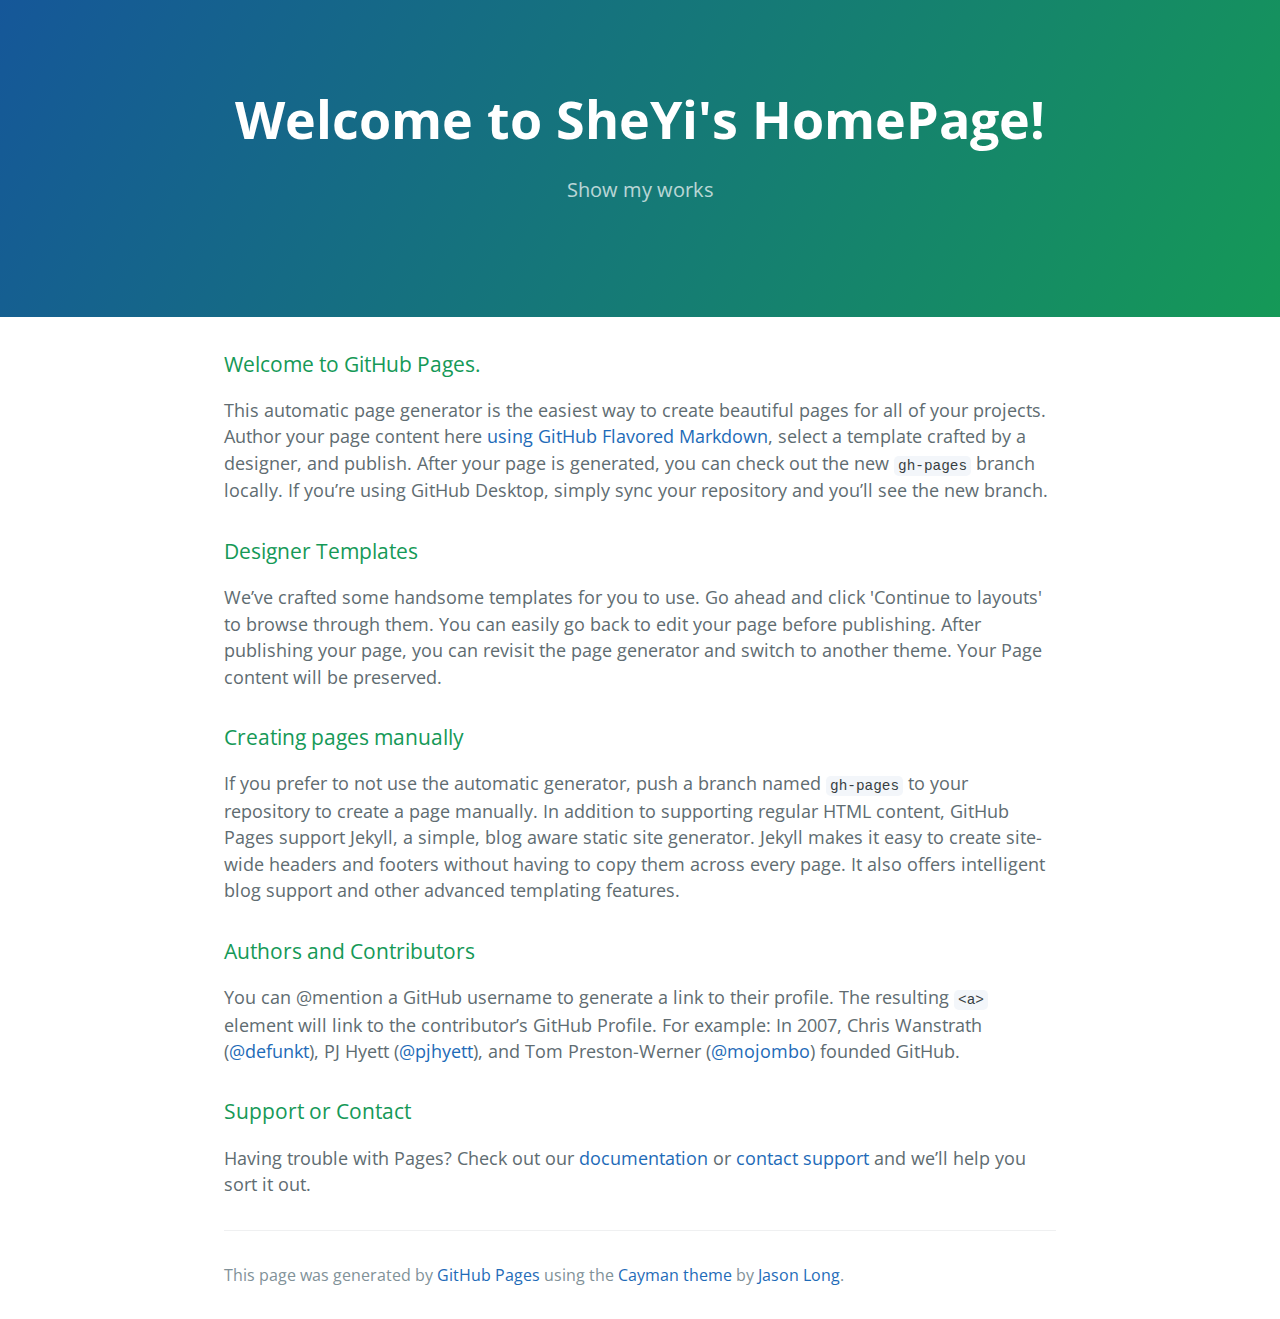
<file: index.html>
<!DOCTYPE html>
<html lang="en-us">
  <head>
    <meta charset="UTF-8">
    <title>Sy1121.GitHub.io by sy1121</title>
    <meta name="viewport" content="width=device-width, initial-scale=1">
    <link rel="stylesheet" type="text/css" href="stylesheets/normalize.css" media="screen">
    <link href='https://fonts.googleapis.com/css?family=Open+Sans:400,700' rel='stylesheet' type='text/css'>
    <link rel="stylesheet" type="text/css" href="stylesheets/stylesheet.css" media="screen">
    <link rel="stylesheet" type="text/css" href="stylesheets/github-light.css" media="screen">
  </head>
  <body>
    <section class="page-header">
      <h1 class="project-name">Welcome to SheYi's HomePage!</h1>
      <h2 class="project-tagline">Show my works</h2>
    </section>

    <section class="main-content">
      <h3>
<a id="welcome-to-github-pages" class="anchor" href="#welcome-to-github-pages" aria-hidden="true"><span aria-hidden="true" class="octicon octicon-link"></span></a>Welcome to GitHub Pages.</h3>

<p>This automatic page generator is the easiest way to create beautiful pages for all of your projects. Author your page content here <a href="https://guides.github.com/features/mastering-markdown/">using GitHub Flavored Markdown</a>, select a template crafted by a designer, and publish. After your page is generated, you can check out the new <code>gh-pages</code> branch locally. If you’re using GitHub Desktop, simply sync your repository and you’ll see the new branch.</p>

<h3>
<a id="designer-templates" class="anchor" href="#designer-templates" aria-hidden="true"><span aria-hidden="true" class="octicon octicon-link"></span></a>Designer Templates</h3>

<p>We’ve crafted some handsome templates for you to use. Go ahead and click 'Continue to layouts' to browse through them. You can easily go back to edit your page before publishing. After publishing your page, you can revisit the page generator and switch to another theme. Your Page content will be preserved.</p>

<h3>
<a id="creating-pages-manually" class="anchor" href="#creating-pages-manually" aria-hidden="true"><span aria-hidden="true" class="octicon octicon-link"></span></a>Creating pages manually</h3>

<p>If you prefer to not use the automatic generator, push a branch named <code>gh-pages</code> to your repository to create a page manually. In addition to supporting regular HTML content, GitHub Pages support Jekyll, a simple, blog aware static site generator. Jekyll makes it easy to create site-wide headers and footers without having to copy them across every page. It also offers intelligent blog support and other advanced templating features.</p>

<h3>
<a id="authors-and-contributors" class="anchor" href="#authors-and-contributors" aria-hidden="true"><span aria-hidden="true" class="octicon octicon-link"></span></a>Authors and Contributors</h3>

<p>You can @mention a GitHub username to generate a link to their profile. The resulting <code>&lt;a&gt;</code> element will link to the contributor’s GitHub Profile. For example: In 2007, Chris Wanstrath (<a href="https://github.com/defunkt" class="user-mention">@defunkt</a>), PJ Hyett (<a href="https://github.com/pjhyett" class="user-mention">@pjhyett</a>), and Tom Preston-Werner (<a href="https://github.com/mojombo" class="user-mention">@mojombo</a>) founded GitHub.</p>

<h3>
<a id="support-or-contact" class="anchor" href="#support-or-contact" aria-hidden="true"><span aria-hidden="true" class="octicon octicon-link"></span></a>Support or Contact</h3>

<p>Having trouble with Pages? Check out our <a href="https://help.github.com/pages">documentation</a> or <a href="https://github.com/contact">contact support</a> and we’ll help you sort it out.</p>

      <footer class="site-footer">

        <span class="site-footer-credits">This page was generated by <a href="https://pages.github.com">GitHub Pages</a> using the <a href="https://github.com/jasonlong/cayman-theme">Cayman theme</a> by <a href="https://twitter.com/jasonlong">Jason Long</a>.</span>
      </footer>

    </section>

  
  </body>
</html>
</file>
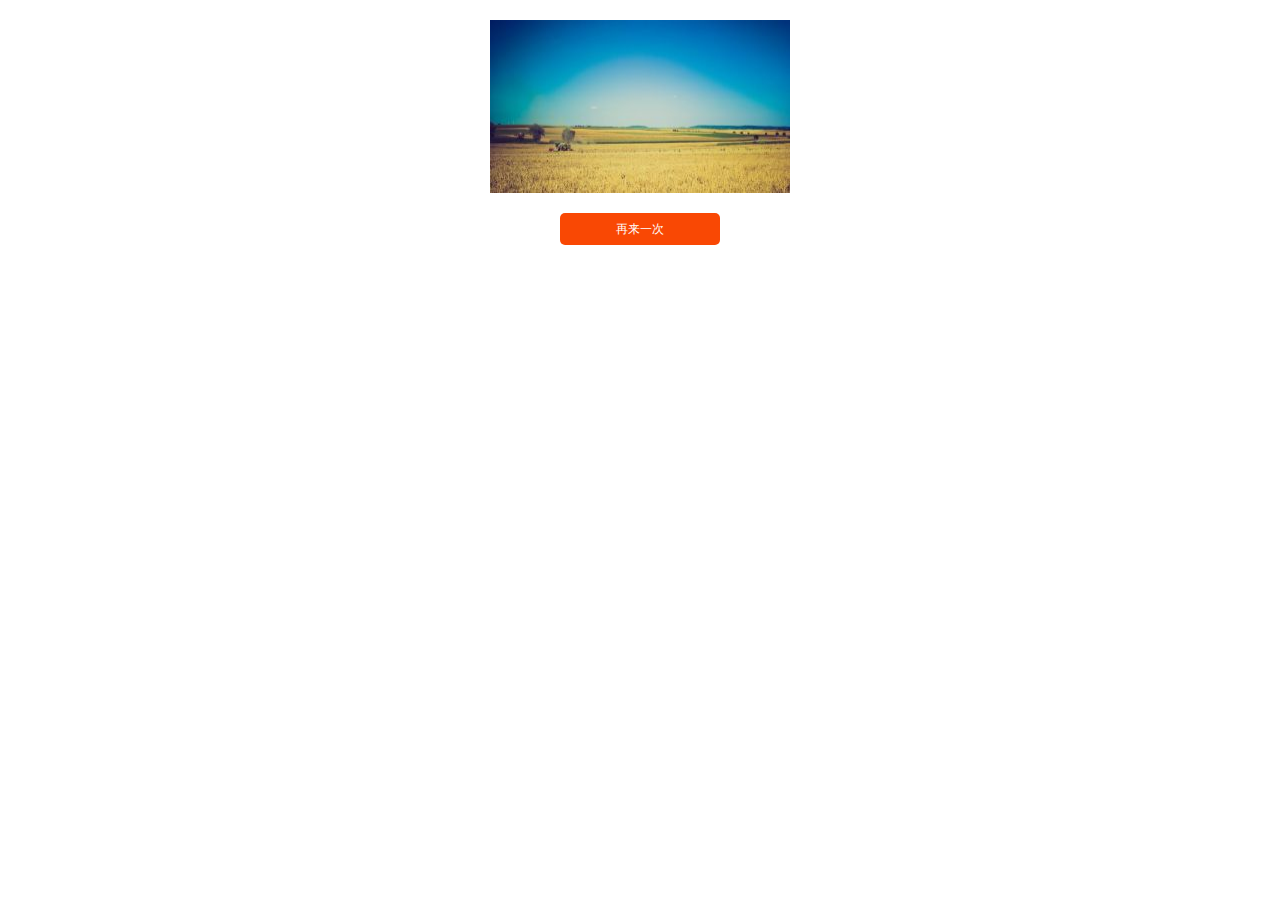
<file: lottery-master/examples/card.html>
<!DOCTYPE html>
<html lang="zh">
<head>
  <meta http-equiv="content-type" content="text/html;charset=utf-8">
  <meta content="width=device-width,initial-scale=1,maximum-scale=1,minimum-scale=1,user-scalable=no" name="viewport">
  <meta content="webkit" name="renderer">
  <meta http-equiv="X-UA-Compatible" content="IE=edge,chrome=1">
  <meta name="format-detection" content="telephone=no">
  <meta content="email=no" name="format-detection">
  <meta name="keywords" content="">
  <title>刮刮卡</title>
  <link rel="stylesheet" href="./css/style.css">
</head>
<body>
<canvas class="m-ui-scratch" id="js_lottery"></canvas>
<button class="m-ui-button" onclick="lottery.reset()">再来一次</button>
</body>
<script src="../dist/card.js"></script>
<script>
  var img = new Image()
  img.src = 'images/placeholder.jpg'
  img.onload = function () {
    var lottery = new LotteryCard(document.getElementById('js_lottery'), { // eslint-disable-line
      cover: img
    })
    lottery.on('start', function () {
      lottery.setResult('images/scratch_no.png')
    })
    lottery.on('end', function () {

    })
    window.lottery = lottery
  }
</script>
</file>
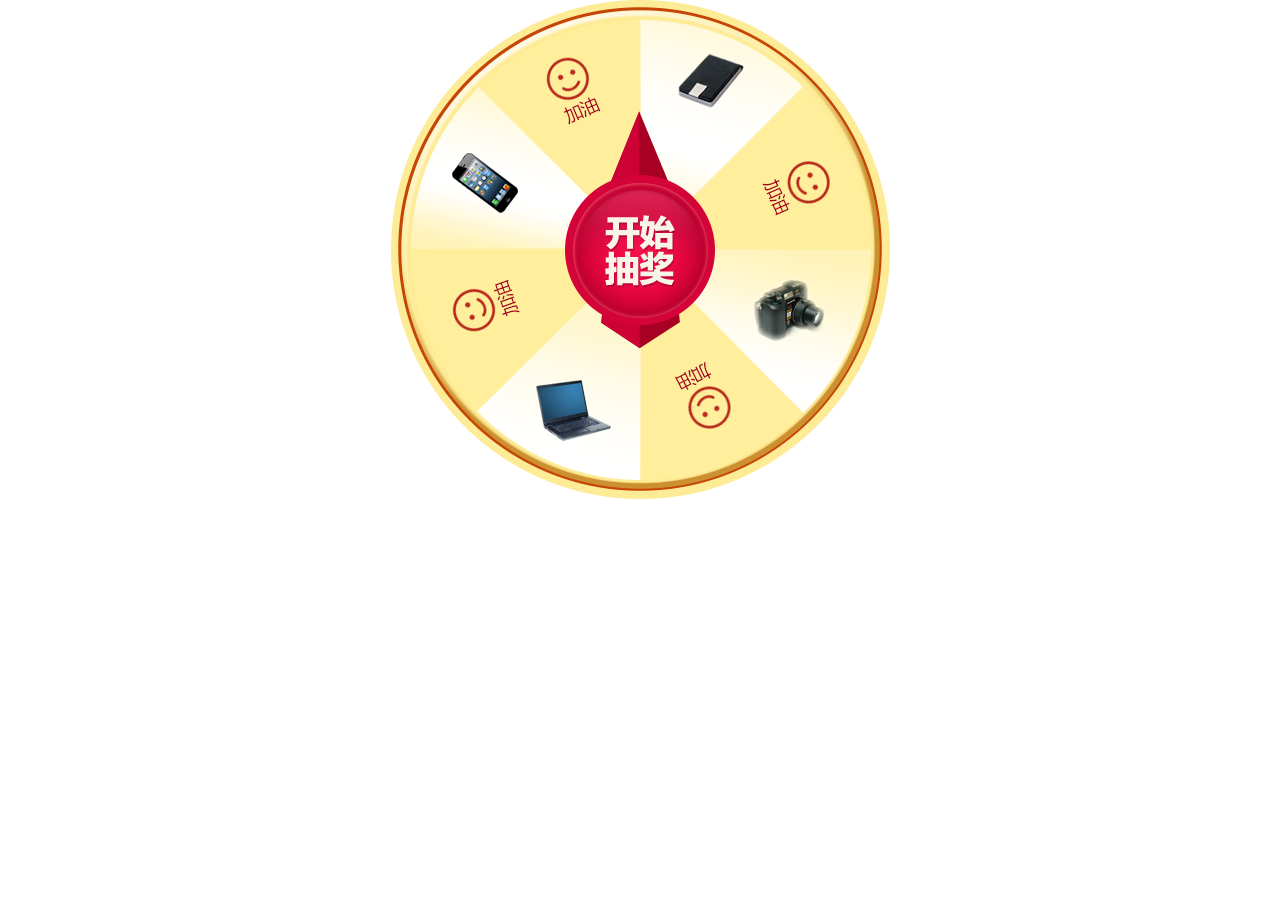
<file: lottery-master/examples/dial.html>
<!DOCTYPE html>
<html lang="en">
<head>
  <meta charset="UTF-8">
  <meta name="viewport" content="width=device-width,initial-scale=1.0,maximum-scale=1.0,user-scalable=no">
  <meta name="apple-mobile-web-app-capable" content="yes"/>
  <meta name="apple-mobile-web-app-status-bar-style" content="black"/>
  <meta name="format-detection" content="telephone=no,email=no"/>
  <meta name="screen-orientation" content="portrait">
  <title>大转盘</title>
  <link rel="stylesheet" href="./css/style.css">
</head>
<body>
<div class="m-ui-dial">
  <div id="js_pointer" class="pointer">
    <a class="btn" href="javascript:;" onclick="lottery.draw()"></a>
  </div>
</div>
</body>
<script src="../dist/dial.js"></script>
<script>
  var lottery = new LotteryDial(document.getElementById('js_pointer'), { // eslint-disable-line
    speed: 30, // 每帧速度
    areaNumber: 8 // 奖区数量
  })
  var index = -1
  lottery.on('start', function () {
    // 请求获取中奖结果
    index = Math.round(Math.random() * 7)
    lottery.setResult(index)
//    // 假如请求出错
//    setTimeout(function () {
//      lottery.reset()
//    }, 1000)
  })
  lottery.on('end', function () {
    console.log('中奖奖区：' + index)
  })
</script>
</html>
</file>
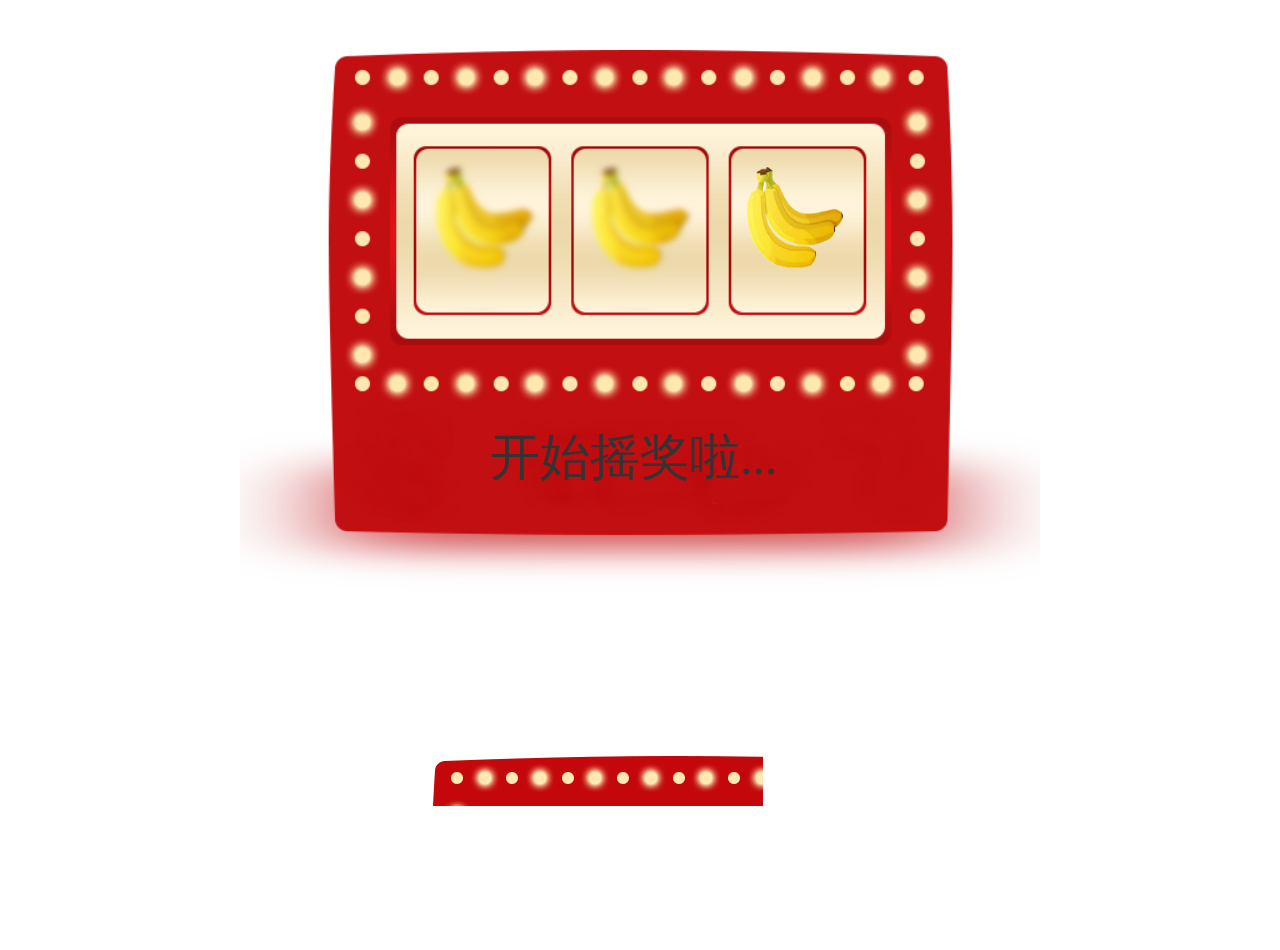
<file: lottery-master/examples/fail.html>
<!DOCTYPE html>
<html lang="en">
<head>
  <meta charset="UTF-8">
  <meta name="viewport" content="width=device-width,initial-scale=1.0,maximum-scale=1.0,user-scalable=no">
  <meta name="apple-mobile-web-app-capable" content="yes"/>
  <meta name="apple-mobile-web-app-status-bar-style" content="black"/>
  <meta name="format-detection" content="telephone=no,email=no"/>
  <meta name="screen-orientation" content="portrait">
  <title>老虎机</title>
  <link rel="stylesheet" href="./css/style.css">
</head>
<body>

<div class="m-ui-tiger">
  <div class="item">
    <ul class="roller">
        <li>
            <img src="./images/1.png" alt=""/>
        </li>
        <li>
            <img src="./images/2.png" alt=""/>
        </li>
        <li>
            <img src="./images/3.png" alt=""/>
        </li>
        <li>
            <img src="./images/4.png" alt=""/>
        </li>
        <li>
            <img src="./images/5.png" alt=""/>
        </li>
        <li>
            <img src="./images/6.png" alt=""/>
        </li>
        <li>
            <img src="./images/7.png" alt=""/>
        </li>
        <li>
            <img src="./images/8.png" alt=""/>
        </li>
        <li>
            <img src="./images/9.png" alt=""/>
        </li>
    </ul>
  </div>
  <div class="item">
    <ul class="roller">
        <li>
            <img src="./images/1.png" alt=""/>
        </li>
        <li>
            <img src="./images/2.png" alt=""/>
        </li>
        <li>
            <img src="./images/3.png" alt=""/>
        </li>
        <li>
            <img src="./images/4.png" alt=""/>
        </li>
        <li>
            <img src="./images/5.png" alt=""/>
        </li>
        <li>
            <img src="./images/6.png" alt=""/>
        </li>
        <li>
            <img src="./images/7.png" alt=""/>
        </li>
        <li>
            <img src="./images/8.png" alt=""/>
        </li>
        <li>
            <img src="./images/9.png" alt=""/>
        </li>
    </ul>
  </div>
  <div class="item">
    <ul class="roller">
        <li>
            <img src="./images/1.png" alt=""/>
        </li>
        <li>
            <img src="./images/2.png" alt=""/>
        </li>
        <li>
            <img src="./images/3.png" alt=""/>
        </li>
        <li>
            <img src="./images/4.png" alt=""/>
        </li>
        <li>
            <img src="./images/5.png" alt=""/>
        </li>
        <li>
            <img src="./images/6.png" alt=""/>
        </li>
        <li>
            <img src="./images/7.png" alt=""/>
        </li>
        <li>
            <img src="./images/8.png" alt=""/>
        </li>
        <li>
            <img src="./images/9.png" alt=""/>
        </li>
    </ul>
  </div>
 <a id="js_toggle" class="toggle" href="javascript:;" onclick="lottery.draw()"></a>
  <p class ="tips" id="tips">开始摇奖啦...</p>
</div>
</body>
<script src="../dist/tiger.js"></script>
<script>
  var lottery = new LotteryTiger(document.getElementById('js_toggle'), document.querySelectorAll('.roller')) // eslint-disable-line
  lottery.on('start', function () {
    setTimeout(function () {
        var result1 = 1;
        var result2 = 1;
        var result3 = 1;
        while(result1==result2&&result2==result3){
            result1 =  Math.round(Math.random() * 8)
            result2 =  Math.round(Math.random() * 8)
            result3 =  Math.round(Math.random() * 8)
        }

      var ret = [result1, result2,result3]
      lottery.setResult(ret)
        var obj = document.getElementById("tips");
        obj.innerHTML= "---转转转---";
//            lottery.reset();
    }, 1000)
  })
  lottery.on('end', function () {
      var obj = document.getElementById("tips");
      obj.innerHTML= "很遗憾没有中奖！";
  })
  setTimeout(function(){
    lottery.draw();
  },300);
</script>
</html>
</file>
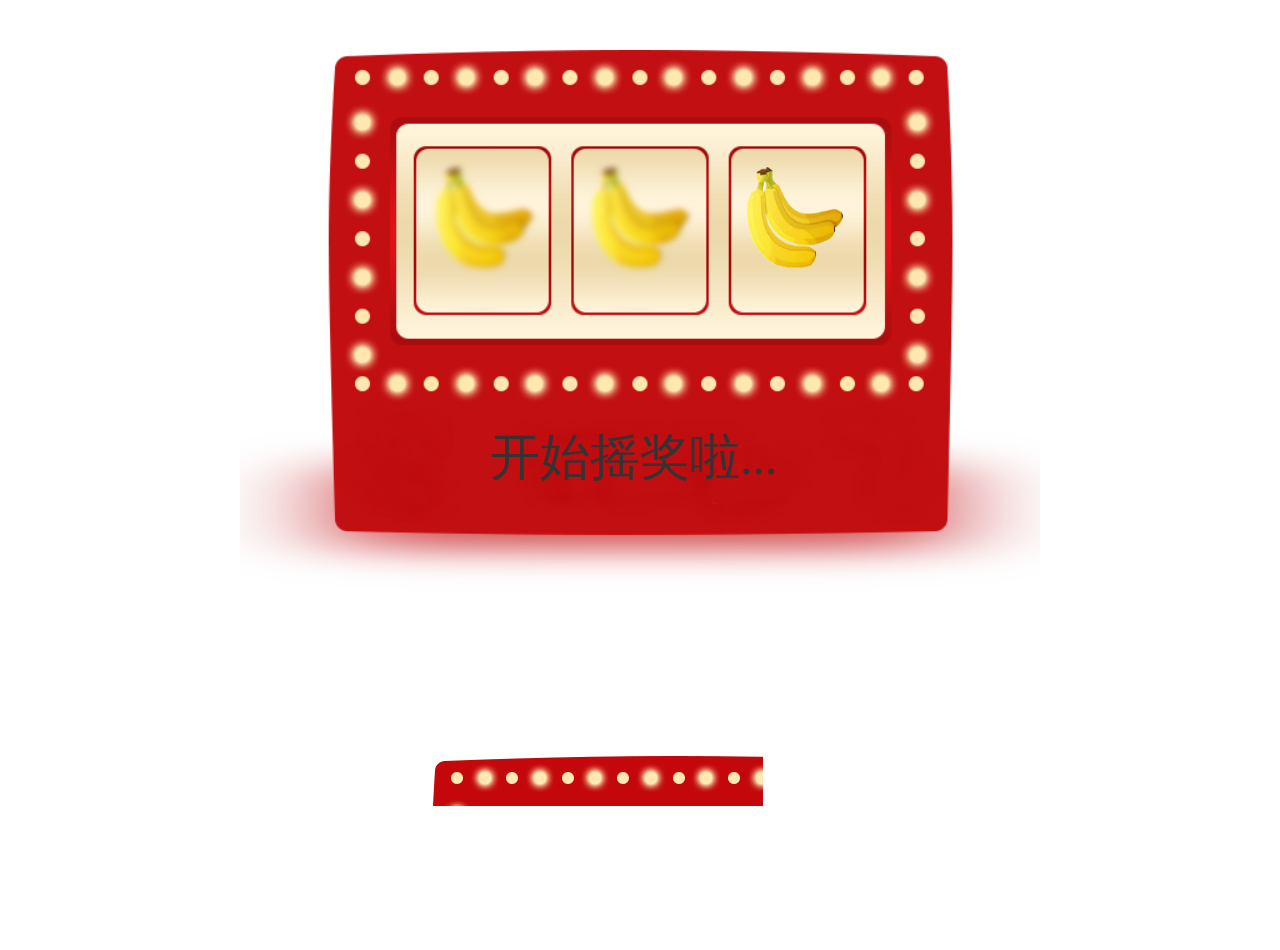
<file: lottery-master/examples/success.html>
<!DOCTYPE html>
<html lang="en">
<head>
  <meta charset="UTF-8">
  <meta name="viewport" content="width=device-width,initial-scale=1.0,maximum-scale=1.0,user-scalable=no">
  <meta name="apple-mobile-web-app-capable" content="yes"/>
  <meta name="apple-mobile-web-app-status-bar-style" content="black"/>
  <meta name="format-detection" content="telephone=no,email=no"/>
  <meta name="screen-orientation" content="portrait">
  <title>老虎机</title>
  <link rel="stylesheet" href="./css/style.css">
</head>
<body>
<style>
    canvas{background-color:#ffffff;;z-index:0;}

    .canvas_ha_left{
    width:100%;
    height:100%;
    overflow:hidden;
    position:absolute;
    z-index:100;
    }

    .canvas_ha_right{
        left: 750px;
        width:100%;
        height:100%;
        overflow:hidden;
        position:absolute;
        z-index:100;
    }



</style>
<p class="canvas_ha_left">
<canvas id="canvas-keleyi-com"></canvas>
</p>

<p class="canvas_ha_right">
    <canvas id="canvas-keleyi-com1"></canvas>
</p>
<script>
    var draw =function(c, cvs) {
//随着窗口调整画布大小
        var W, H;
        var up = 0;
//(onresize = function() {
//     c.width = W = window.innerWidth;
//     c.height = H = window.innerHeight;
//    })();
        c.width = W =355;
        c.height = H = 355;
//生成一个烟花
        function createPT(x, y, r, g, b) {
            return {
                r: r,g: g,b: b,
                x: x,y: y,
//轨迹序列
                pl: [],
                dx: rnd(20) - 10,
                dy: rnd(10) - 7,
                life: 30 + rnd(30),
//移动函数，修改加速度和坐标
                move: function() {
                    this.dx *= .98;
                    this.dy *= .98;
                    this.dy += .22;
                    this.x += this.dx;
                    this.y += this.dy;
                    this.pl.push([this.x, this.y]);
//保持轨迹长度
                    if (this.pl.length > 10) this.pl.shift();
                    this.life--;
                }
            };
        }
//总烟火数组
        var B = [];
//在x,y位置创建一个烟火
        function createBoom(x, y) {
            var q = [],
                r = rnd(255) | 0,
                g = rnd(255) | 0,
                b = rnd(255) | 0;
            for (var i = 0; i < rnd(16) + 15; i++) q.push(createPT(x, y, r, g, b));
            B.push(q);
        }
        setInterval(function() {
            cvs.clearRect(0, 0, W, H);
//依次绘制烟火
            for (var n = 0; n < B.length; n++) {
                var q = B[n];
                for (var i = 0; i < q.length; i++) {
                    var pt = q[i];
                    pt.move();
                    dq(pt.pl, pt.life / 30, pt.r, pt.g, pt.b);
//超过生存周期就消失 柯 乐 义
                    if (pt.life <= 0) q.splice(i, 1);
                }
//当一个烟火包含的烟花个数为零，则消灭这个烟火
                if (!B[n].length) B.splice(n, 1);
            }
//每隔一段时间添加一个新烟火
            if (new Date - up < 2000 + rnd(2000)) return;
            up = new Date;
            createBoom(rnd(W / 2) + W / 4, rnd(50) + 50);
        },20);
        function rnd(n) {
            return (n || 1) * Math.random();
        }
        function dq(ar, z, r, g, b) {
            cvs.save();
//绘制轨迹。思路是每次都绘制一条透明的轨迹，叠加起来形成一条渐变的样子
            for (var i = 0; i < ar.length; i++) {
                cvs.strokeStyle = 'rgba(' + r + ',' + g + ',' + b + ',' + Math.abs(.2 * z) + ')';
                cvs.lineWidth = Math.min(i + 1, 4)*2;
                cvs.beginPath();
                cvs.moveTo(ar[i][0], ar[i][1]);
                for (var j = i + 1; j < ar.length; j++) cvs.lineTo(ar[j][0], ar[j][1]);
                cvs.stroke();
            }
            cvs.restore();
        }
    };


</script>

<div class="m-ui-tiger">
  <div class="item">
    <ul class="roller">
        <li>
            <img src="./images/1.png" alt=""/>
        </li>
      <li>
        <img src="./images/2.png" alt=""/>
      </li>
      <li>
        <img src="./images/3.png" alt=""/>
      </li>
      <li>
        <img src="./images/4.png" alt=""/>
      </li>
        <li>
            <img src="./images/5.png" alt=""/>
        </li>
        <li>
            <img src="./images/6.png" alt=""/>
        </li>
        <li>
            <img src="./images/7.png" alt=""/>
        </li>
        <li>
            <img src="./images/8.png" alt=""/>
        </li>
        <li>
            <img src="./images/9.png" alt=""/>
        </li>
    </ul>
  </div>
  <div class="item">
    <ul class="roller">
        <li>
            <img src="./images/1.png" alt=""/>
        </li>
        <li>
            <img src="./images/2.png" alt=""/>
        </li>
        <li>
            <img src="./images/3.png" alt=""/>
        </li>
        <li>
            <img src="./images/4.png" alt=""/>
        </li>
        <li>
            <img src="./images/5.png" alt=""/>
        </li>
        <li>
            <img src="./images/6.png" alt=""/>
        </li>
        <li>
            <img src="./images/7.png" alt=""/>
        </li>
        <li>
            <img src="./images/8.png" alt=""/>
        </li>
        <li>
            <img src="./images/9.png" alt=""/>
        </li>
    </ul>
  </div>
  <div class="item">
    <ul class="roller">
        <li>
            <img src="./images/1.png" alt=""/>
        </li>
        <li>
            <img src="./images/2.png" alt=""/>
        </li>
        <li>
            <img src="./images/3.png" alt=""/>
        </li>
        <li>
            <img src="./images/4.png" alt=""/>
        </li>
        <li>
            <img src="./images/5.png" alt=""/>
        </li>
        <li>
            <img src="./images/6.png" alt=""/>
        </li>
        <li>
            <img src="./images/7.png" alt=""/>
        </li>
        <li>
            <img src="./images/8.png" alt=""/>
        </li>
        <li>
            <img src="./images/9.png" alt=""/>
        </li>
    </ul>
  </div>
 <a id="js_toggle" class="toggle" href="javascript:;" onclick="lottery.draw()"></a>
  <p class ="tips" id="tips">开始摇奖啦...</p>
</div>
</body>
<script src="../dist/tiger.js"></script>
<script>
  var lottery = new LotteryTiger(document.getElementById('js_toggle'), document.querySelectorAll('.roller')) // eslint-disable-line
  lottery.on('start', function () {
    setTimeout(function () {
        result =  Math.round(Math.random() * 8)
      var ret = [result, result,result]
      lottery.setResult(ret)
//            lottery.reset();
        var obj = document.getElementById("tips");
        obj.innerHTML= "-------  转转转  -------";
    }, 1000)
  })
  lottery.on('end', function () {
      var obj = document.getElementById("tips");
      obj.innerHTML= "恭喜你中奖了！";

      var left = document.getElementById('canvas-ke'+'leyi-com');
      if (!left.getContext) alert('请使用支持HTML5的浏览器，例如Chrome，IE9以上。');
      else(draw(left, left.getContext('2d')));

      var right = document.getElementById('canvas-ke'+'leyi-com1');
      if (!right.getContext) alert('请使用支持HTML5的浏览器，例如Chrome，IE9以上。');
      else(draw(right, right.getContext('2d')));
  })
  setTimeout(function(){
    lottery.draw();
  },300);
</script>
</html>
</file>
<file: stylesheets/stylesheet.css>
* {
  box-sizing: border-box; }

body {
  padding: 0;
  margin: 0;
  font-family: "Open Sans", "Helvetica Neue", Helvetica, Arial, sans-serif;
  font-size: 16px;
  line-height: 1.5;
  color: #606c71; }

a {
  color: #1e6bb8;
  text-decoration: none; }
  a:hover {
    text-decoration: underline; }

.btn {
  display: inline-block;
  margin-bottom: 1rem;
  color: rgba(255, 255, 255, 0.7);
  background-color: rgba(255, 255, 255, 0.08);
  border-color: rgba(255, 255, 255, 0.2);
  border-style: solid;
  border-width: 1px;
  border-radius: 0.3rem;
  transition: color 0.2s, background-color 0.2s, border-color 0.2s; }
  .btn + .btn {
    margin-left: 1rem; }

.btn:hover {
  color: rgba(255, 255, 255, 0.8);
  text-decoration: none;
  background-color: rgba(255, 255, 255, 0.2);
  border-color: rgba(255, 255, 255, 0.3); }

@media screen and (min-width: 64em) {
  .btn {
    padding: 0.75rem 1rem; } }

@media screen and (min-width: 42em) and (max-width: 64em) {
  .btn {
    padding: 0.6rem 0.9rem;
    font-size: 0.9rem; } }

@media screen and (max-width: 42em) {
  .btn {
    display: block;
    width: 100%;
    padding: 0.75rem;
    font-size: 0.9rem; }
    .btn + .btn {
      margin-top: 1rem;
      margin-left: 0; } }

.page-header {
  color: #fff;
  text-align: center;
  background-color: #159957;
  background-image: linear-gradient(120deg, #155799, #159957); }

@media screen and (min-width: 64em) {
  .page-header {
    padding: 5rem 6rem; } }

@media screen and (min-width: 42em) and (max-width: 64em) {
  .page-header {
    padding: 3rem 4rem; } }

@media screen and (max-width: 42em) {
  .page-header {
    padding: 2rem 1rem; } }

.project-name {
  margin-top: 0;
  margin-bottom: 0.1rem; }

@media screen and (min-width: 64em) {
  .project-name {
    font-size: 3.25rem; } }

@media screen and (min-width: 42em) and (max-width: 64em) {
  .project-name {
    font-size: 2.25rem; } }

@media screen and (max-width: 42em) {
  .project-name {
    font-size: 1.75rem; } }

.project-tagline {
  margin-bottom: 2rem;
  font-weight: normal;
  opacity: 0.7; }

@media screen and (min-width: 64em) {
  .project-tagline {
    font-size: 1.25rem; } }

@media screen and (min-width: 42em) and (max-width: 64em) {
  .project-tagline {
    font-size: 1.15rem; } }

@media screen and (max-width: 42em) {
  .project-tagline {
    font-size: 1rem; } }

.main-content :first-child {
  margin-top: 0; }
.main-content img {
  max-width: 100%; }
.main-content h1, .main-content h2, .main-content h3, .main-content h4, .main-content h5, .main-content h6 {
  margin-top: 2rem;
  margin-bottom: 1rem;
  font-weight: normal;
  color: #159957; }
.main-content p {
  margin-bottom: 1em; }
.main-content code {
  padding: 2px 4px;
  font-family: Consolas, "Liberation Mono", Menlo, Courier, monospace;
  font-size: 0.9rem;
  color: #383e41;
  background-color: #f3f6fa;
  border-radius: 0.3rem; }
.main-content pre {
  padding: 0.8rem;
  margin-top: 0;
  margin-bottom: 1rem;
  font: 1rem Consolas, "Liberation Mono", Menlo, Courier, monospace;
  color: #567482;
  word-wrap: normal;
  background-color: #f3f6fa;
  border: solid 1px #dce6f0;
  border-radius: 0.3rem; }
  .main-content pre > code {
    padding: 0;
    margin: 0;
    font-size: 0.9rem;
    color: #567482;
    word-break: normal;
    white-space: pre;
    background: transparent;
    border: 0; }
.main-content .highlight {
  margin-bottom: 1rem; }
  .main-content .highlight pre {
    margin-bottom: 0;
    word-break: normal; }
.main-content .highlight pre, .main-content pre {
  padding: 0.8rem;
  overflow: auto;
  font-size: 0.9rem;
  line-height: 1.45;
  border-radius: 0.3rem; }
.main-content pre code, .main-content pre tt {
  display: inline;
  max-width: initial;
  padding: 0;
  margin: 0;
  overflow: initial;
  line-height: inherit;
  word-wrap: normal;
  background-color: transparent;
  border: 0; }
  .main-content pre code:before, .main-content pre code:after, .main-content pre tt:before, .main-content pre tt:after {
    content: normal; }
.main-content ul, .main-content ol {
  margin-top: 0; }
.main-content blockquote {
  padding: 0 1rem;
  margin-left: 0;
  color: #819198;
  border-left: 0.3rem solid #dce6f0; }
  .main-content blockquote > :first-child {
    margin-top: 0; }
  .main-content blockquote > :last-child {
    margin-bottom: 0; }
.main-content table {
  display: block;
  width: 100%;
  overflow: auto;
  word-break: normal;
  word-break: keep-all; }
  .main-content table th {
    font-weight: bold; }
  .main-content table th, .main-content table td {
    padding: 0.5rem 1rem;
    border: 1px solid #e9ebec; }
.main-content dl {
  padding: 0; }
  .main-content dl dt {
    padding: 0;
    margin-top: 1rem;
    font-size: 1rem;
    font-weight: bold; }
  .main-content dl dd {
    padding: 0;
    margin-bottom: 1rem; }
.main-content hr {
  height: 2px;
  padding: 0;
  margin: 1rem 0;
  background-color: #eff0f1;
  border: 0; }

@media screen and (min-width: 64em) {
  .main-content {
    max-width: 64rem;
    padding: 2rem 6rem;
    margin: 0 auto;
    font-size: 1.1rem; } }

@media screen and (min-width: 42em) and (max-width: 64em) {
  .main-content {
    padding: 2rem 4rem;
    font-size: 1.1rem; } }

@media screen and (max-width: 42em) {
  .main-content {
    padding: 2rem 1rem;
    font-size: 1rem; } }

.site-footer {
  padding-top: 2rem;
  margin-top: 2rem;
  border-top: solid 1px #eff0f1; }

.site-footer-owner {
  display: block;
  font-weight: bold; }

.site-footer-credits {
  color: #819198; }

@media screen and (min-width: 64em) {
  .site-footer {
    font-size: 1rem; } }

@media screen and (min-width: 42em) and (max-width: 64em) {
  .site-footer {
    font-size: 1rem; } }

@media screen and (max-width: 42em) {
  .site-footer {
    font-size: 0.9rem; } }
</file>
<file: stylesheets/github-light.css>
/*
The MIT License (MIT)

Copyright (c) 2016 GitHub, Inc.

Permission is hereby granted, free of charge, to any person obtaining a copy
of this software and associated documentation files (the "Software"), to deal
in the Software without restriction, including without limitation the rights
to use, copy, modify, merge, publish, distribute, sublicense, and/or sell
copies of the Software, and to permit persons to whom the Software is
furnished to do so, subject to the following conditions:

The above copyright notice and this permission notice shall be included in all
copies or substantial portions of the Software.

THE SOFTWARE IS PROVIDED "AS IS", WITHOUT WARRANTY OF ANY KIND, EXPRESS OR
IMPLIED, INCLUDING BUT NOT LIMITED TO THE WARRANTIES OF MERCHANTABILITY,
FITNESS FOR A PARTICULAR PURPOSE AND NONINFRINGEMENT. IN NO EVENT SHALL THE
AUTHORS OR COPYRIGHT HOLDERS BE LIABLE FOR ANY CLAIM, DAMAGES OR OTHER
LIABILITY, WHETHER IN AN ACTION OF CONTRACT, TORT OR OTHERWISE, ARISING FROM,
OUT OF OR IN CONNECTION WITH THE SOFTWARE OR THE USE OR OTHER DEALINGS IN THE
SOFTWARE.

*/

.pl-c /* comment */ {
  color: #969896;
}

.pl-c1 /* constant, variable.other.constant, support, meta.property-name, support.constant, support.variable, meta.module-reference, markup.raw, meta.diff.header */,
.pl-s .pl-v /* string variable */ {
  color: #0086b3;
}

.pl-e /* entity */,
.pl-en /* entity.name */ {
  color: #795da3;
}

.pl-smi /* variable.parameter.function, storage.modifier.package, storage.modifier.import, storage.type.java, variable.other */,
.pl-s .pl-s1 /* string source */ {
  color: #333;
}

.pl-ent /* entity.name.tag */ {
  color: #63a35c;
}

.pl-k /* keyword, storage, storage.type */ {
  color: #a71d5d;
}

.pl-s /* string */,
.pl-pds /* punctuation.definition.string, string.regexp.character-class */,
.pl-s .pl-pse .pl-s1 /* string punctuation.section.embedded source */,
.pl-sr /* string.regexp */,
.pl-sr .pl-cce /* string.regexp constant.character.escape */,
.pl-sr .pl-sre /* string.regexp source.ruby.embedded */,
.pl-sr .pl-sra /* string.regexp string.regexp.arbitrary-repitition */ {
  color: #183691;
}

.pl-v /* variable */ {
  color: #ed6a43;
}

.pl-id /* invalid.deprecated */ {
  color: #b52a1d;
}

.pl-ii /* invalid.illegal */ {
  color: #f8f8f8;
  background-color: #b52a1d;
}

.pl-sr .pl-cce /* string.regexp constant.character.escape */ {
  font-weight: bold;
  color: #63a35c;
}

.pl-ml /* markup.list */ {
  color: #693a17;
}

.pl-mh /* markup.heading */,
.pl-mh .pl-en /* markup.heading entity.name */,
.pl-ms /* meta.separator */ {
  font-weight: bold;
  color: #1d3e81;
}

.pl-mq /* markup.quote */ {
  color: #008080;
}

.pl-mi /* markup.italic */ {
  font-style: italic;
  color: #333;
}

.pl-mb /* markup.bold */ {
  font-weight: bold;
  color: #333;
}

.pl-md /* markup.deleted, meta.diff.header.from-file */ {
  color: #bd2c00;
  background-color: #ffecec;
}

.pl-mi1 /* markup.inserted, meta.diff.header.to-file */ {
  color: #55a532;
  background-color: #eaffea;
}

.pl-mdr /* meta.diff.range */ {
  font-weight: bold;
  color: #795da3;
}

.pl-mo /* meta.output */ {
  color: #1d3e81;
}
</file>
<file: lottery-master/examples/css/style.css>
﻿* {
    margin: 0;
    padding: 0
}

html {
    font-size: 20px;
    -webkit-text-size-adjust: 100%;
    -ms-text-size-adjust: 100%
}

html, body {
    width: 100%;
    height: 100%;
    -webkit-user-select: none;
    -ms-user-select: none;
    -moz-user-select: none;
    user-select: none
}

audio, canvas, progress, video {
    display: inline-block;
    vertical-align: baseline
}

img, video {
    max-width: 100%;
    height: auto;
    border: 0 none;
    vertical-align: bottom
}

li {
    list-style: none
}

svg:not(:root) {
    overflow: hidden
}

a {
    text-decoration: none
}

a, img, button, input[type='button'], input[type='submit'], input[type='reset'] {
    outline: none;
    -webkit-tap-highlight-color: rgba(255, 255, 255, 0)
}

input:-ms-clear {
    display: none
}

input[type='search']::-webkit-search-cancel-button {
    display: none
}

input, textarea {
    -webkit-user-modify: read-write-plaintext-only;
    -webkit-appearance: none;
    outline: none
}

button, input, textarea {
    border: 0 none
}

body, button, input, textarea, select, option, pre, optgroup {
    line-height: 1.5;
    font-family: "Microsoft YaHei", "微软雅黑", Helvetica, Arial;
    color: #333;
    font-size: 0.6rem
}

.f-cb:after, .f-cb li:after {
    content: '';
    display: table;
    clear: both
}

.f-wsn {
    word-wrap: normal;
    white-space: nowrap
}

.f-wwb {
    white-space: normal;
    word-wrap: break-word;
    word-break: break-all
}

.f-toe {
    overflow: hidden;
    word-wrap: normal;
    white-space: nowrap;
    text-overflow: ellipsis
}

.f-ma {
    margin-left: auto;
    margin-right: auto
}

.f-box {
    -webkit-box-sizing: border-box;
    -moz-box-sizing: border-box;
    box-sizing: border-box
}

.m-alert {
    position: fixed;
    top: 0;
    left: 0;
    z-index: 10000;
    width: 100%;
    height: 100%;
    background-color: transparent
}

.m-alert .text {
    width: 11rem;
    padding: 1.25rem 0.75rem;
    text-align: center;
    line-height: 1.4rem;
    font-size: 0.8rem;
    color: #fff;
    background-color: rgba(0, 0, 0, 0.7);
    white-space: normal;
    word-wrap: break-word;
    word-break: break-all;
    position: absolute;
    top: 50%;
    left: 50%;
    -webkit-transform: translate(-50%, -50%);
    transform: translate(-50%, -50%);
    border-radius: 0.25rem
}

.m-alert.fx-fadeIn, .m-alert.fx-fadeOut {
    -webkit-animation-duration: 0.3s;
    animation-duration: 0.3s;
    -webkit-animation-fill-mode: ease;
    animation-fill-mode: ease
}

[class*='fx-'] {
    -webkit-animation-duration: 1s;
    animation-duration: 1s;
    -webkit-animation-fill-mode: both;
    animation-fill-mode: both
}

.fx-bug {
    -webkit-transform-style: preserve-3d;
    transform-style: preserve-3d;
    -webkit-backface-visibility: visible;
    backface-visibility: visible
}

.fx-gpu, .m-lottery-tiger .game .item .roller {
    -webkit-transform: "translateZ(0)";
    transform: "translateZ(0)";
    -webkit-backface-visibility: hidden;
    backface-visibility: hidden;
    -webkit-perspective: 1000px;
    perspective: 1000px
}

.fx-infinite {
    -webkit-animation-iteration-count: infinite;
    animation-iteration-count: infinite
}

.fx-fadeIn {
    -webkit-animation-name: fadeIn;
    animation-name: fadeIn
}

@-webkit-keyframes fadeIn {
    0% {
        opacity: 0
    }
    100% {
        opacity: 1
    }
}

@keyframes fadeIn {
    0% {
        opacity: 0
    }
    100% {
        opacity: 1
    }
}

.fx-fadeOut {
    -webkit-animation-name: fadeOut;
    animation-name: fadeOut
}

@-webkit-keyframes fadeOut {
    0% {
        opacity: 1
    }
    100% {
        opacity: 0
    }
}

@keyframes fadeOut {
    0% {
        opacity: 1
    }
    100% {
        opacity: 0
    }
}

@media screen and (min-width: 320px) {
    html {
        font-size: 20px
    }
}

@media screen and (min-width: 360px) {
    html {
        font-size: 22.5px
    }
}

@media screen and (min-width: 375px) {
    html {
        font-size: 23.4375px
    }
}

@media screen and (min-width: 384px) {
    html {
        font-size: 24px
    }
}

@media screen and (min-width: 400px) {
    html {
        font-size: 25px
    }
}

@media screen and (min-width: 412px) {
    html {
        font-size: 25.75px
    }
}

@media screen and (min-width: 414px) {
    html {
        font-size: 25.875px
    }
}

@media screen and (min-width: 533px) {
    html {
        font-size: 33.3125px
    }
}

@media screen and (min-width: 600px) {
    html {
        font-size: 37.5px
    }
}

@media screen and (min-width: 768px) {
    html {
        font-size: 48px
    }
}

.m-ui-dial {
    position: relative;
    width: 499px;
    height: 499px;
    margin: 0 auto;
    background: url("../images/dial_bg.png") no-repeat center;
    background-size: 100%
}

.m-ui-dial .pointer {
    margin-top: -139px !important;
    background: url("../images/dial_pointer.png") no-repeat center;
    background-size: 100%;
    position: absolute;
    top: 50%;
    left: 50%;
    display: block;
    width: 150px;
    height: 238px;
    margin: -119px 0 0 -75px;
    -webkit-transform-origin: 75px 139px;
    transform-origin: 75px 139px
}

.m-ui-dial .btn {
    position: absolute;
    top: 64px;
    left: 0;
    display: block;
    width: 150px;
    height: 150px;
    border-radius: 75px
}

.m-ui-scratch {
    display: block;
    width: 300px;
    height: 172.5px;
    margin: 20px auto;
    background: no-repeat center;
    background-size: 100%
}

.m-ui-button {
    display: block;
    width: 160px;
    height: 32px;
    margin: 0 auto;
    text-align: center;
    line-height: 32px;
    font-size: 12px;
    color: #fff;
    background-color: #f94804;
    cursor: pointer;
    border-radius: 5px
}

.m-ui-tiger {
    position: relative;
    width: 800px;
    height: 540px;
    margin: 50px auto;
    z-index: 9999;
    background: url("../images/tiger_bg3.png") no-repeat
}

.tips{
    position: absolute;
    top: 370px;
    left: 250px;
    font-size: 50px;
    font-family: 华文彩云;
}

.m-ui-tiger .toggle {
    position: absolute;
    top: 706px;
    left: 119px;
    display: block;
    width: 404px;
    height: 50px;
    background: url("../images/tiger_bg.png") no-repeat
}

.m-ui-tiger .item {
    position: absolute;
    top: 100px;
    left: 189px;
    display: block;
    width: 125px;
    height: 160px;
    overflow: hidden
}

.m-ui-tiger .item:nth-child(2) {
    left: 345px
}

.m-ui-tiger .item:nth-child(3) {
    left: 500px
}

.m-ui-tiger .roller {
    position: relative
}

.m-ui-tiger .roller li {
    width: 110px;
    height: 155px;
    overflow: hidden
}

.m-ui-tiger .roller li:last-child {
    position: absolute;
    top: 100%;
    left: 0
}

.m-ui-tiger .roller img {
    display: block;
    width: 110px;
    height: 135px
}

.m-ui-tiger .roller.fx-roll {
    -webkit-filter: blur(3px);
    filter: blur(3px);
    -webkit-animation: fx-roll 0.5s 0s infinite linear;
    animation: fx-roll 0.5s 0s infinite linear
}

.m-ui-tiger .roller.fx-bounce {
    -webkit-animation-duration: 0.3s;
    animation-duration: 0.3s
}

.m-lottery-scratch {
    position: relative;
    width: 16rem;
    min-height: 100%;
    margin: 0 auto;
    padding-top: 9rem;
    background: url("../images/scratch_page_bg.jpg") no-repeat #ff5e01;
    background-size: 100% auto
}

.m-lottery-scratch .game {
    position: relative;
    display: block;
    width: 10rem;
    margin: 0 auto;
    height: 5.75rem
}

.m-lottery-scratch .game canvas {
    position: absolute;
    top: 0;
    left: 0;
    display: block;
    width: 100%;
    height: 100%;
    background-size: 100% 100%
}

.m-lottery-scratch .game button {
    display: block;
    width: 5rem;
    height: 1.5rem;
    margin: 0 auto;
    text-align: center;
    line-height: 1.4rem;
    font-size: 0.7rem;
    color: #fff;
    background-color: #ff5e01;
    border: 0 none;
    cursor: pointer;
    border-radius: 0.3rem
}

.m-lottery-scratch .game button.z-dis {
    background-color: #bcbcbc
}

.m-lottery-scratch .game .ceiling {
    position: absolute;
    top: 0;
    left: 0;
    z-index: 3;
    width: 100%;
    height: 4rem;
    padding: 0.5rem 0 1.25rem;
    background: url("../images/scratch_ceiling.jpg") no-repeat;
    background-size: 100% 100%;
    overflow: hidden
}

.m-lottery-scratch .game .ceiling .tip {
    display: block;
    height: 2.5rem;
    line-height: 2.5rem;
    text-align: center;
    font-size: 0.8rem;
    color: #ff5e01;
    overflow: hidden
}

.m-lottery-scratch .des {
    margin-top: 2.35rem;
    padding: 0 1.1rem 0.5rem;
    line-height: 1.15rem;
    font-size: 0.6rem;
    color: #fff
}

.m-lottery-scratch .des dt {
    line-height: 1.2rem;
    font-size: 0.7rem;
    font-weight: 700
}

.m-lottery-dial {
    position: relative;
    width: 16rem;
    min-height: 100%;
    margin: 0 auto;
    padding-top: 7rem;
    background: url("../images/dial_page_bg.jpg") no-repeat #f94804;
    background-size: 100% auto
}

.m-lottery-dial .game-dial {
    position: relative;
    width: 12.5rem;
    height: 12.5rem;
    margin: 0 auto
}

.m-lottery-dial .game-dial .dial {
    width: 100%;
    height: 100%;
    background-size: 100% auto
}

.m-lottery-dial .game-dial .pointer {
    position: absolute;
    top: 50%;
    left: 50%;
    width: 3.75rem;
    height: 5.95rem;
    margin: -3.4rem 0 0 -1.875rem;
    background-size: 100% auto;
    -webkit-transform-origin: 1.875rem 3.4rem;
    transform-origin: 1.875rem 3.4rem
}

.m-lottery-dial .game-dial .pointer span {
    position: absolute;
    top: 1.6rem;
    left: 0;
    display: block;
    width: 3.75rem;
    height: 3.75rem;
    cursor: pointer
}

.m-lottery-dial .des {
    margin-top: 4.2rem;
    padding: 0 1.1rem 0.5rem;
    line-height: 1.15rem;
    font-size: 0.6rem;
    color: #fff
}

.m-lottery-dial .des dt {
    line-height: 1.2rem;
    font-size: 0.7rem;
    font-weight: 700
}

.m-lottery-tiger {
    position: relative;
    width: 16rem;
    min-height: 100%;
    margin: 0 auto;
    padding-top: 5.5rem;
    background: url("../images/tiger_page_bg.jpg") no-repeat #ffeec6;
    background-size: 100% auto
}

.m-lottery-tiger .game {
    position: relative
}

.m-lottery-tiger .game .back {
    width: 16rem;
    height: 10.8rem;
    background-size: 100%;
    background-repeat: no-repeat
}

.m-lottery-tiger .game .item {
    position: absolute;
    top: 1.925rem;
    width: 2.75rem;
    height: 3.375rem;
    overflow: hidden
}

.m-lottery-tiger .game .item:nth-child(1) {
    left: 3.475rem
}

.m-lottery-tiger .game .item:nth-child(2) {
    left: 6.625rem
}

.m-lottery-tiger .game .item:nth-child(3) {
    left: 9.775rem
}

.m-lottery-tiger .game .item .roller {
    position: relative
}

.m-lottery-tiger .game .item .roller li.z-last {
    position: absolute;
    top: 100%;
    left: 0
}

.m-lottery-tiger .game .item .roller.fx-bounce {
    -webkit-animation-duration: 0.3s;
    animation-duration: 0.3s
}

.m-lottery-tiger .game .item .roller.fx-roll {
    -webkit-filter: blur(3px);
    filter: blur(3px);
    -webkit-animation: fx-roll 0.3s 0s infinite linear;
    animation: fx-roll 0.3s 0s infinite linear
}

.m-lottery-tiger .game .item img {
    display: block;
    width: 2.75rem;
    height: 3.375rem
}

.m-lottery-tiger .game .btn {
    position: absolute;
    left: 50%;
    top: 7.65rem;
    width: 10.1rem;
    height: 1.25rem;
    margin-left: -5.05rem;
    background-size: 100%;
    background-repeat: no-repeat
}

.m-lottery-tiger .game .btn span {
    display: block;
    width: 100%;
    height: 100%;
    cursor: pointer
}

.m-lottery-tiger .des {
    padding: 0 1.1rem 0.5rem;
    line-height: 1.15rem;
    font-size: 0.6rem;
    color: #b26722
}

.m-lottery-tiger .des dt {
    line-height: 1.2rem;
    font-size: 0.7rem;
    font-weight: 700
}

@-webkit-keyframes fx-roll {
    0% {
        -webkit-transform: translate3d(0, 0, 0);
        transform: translate3d(0, 0, 0)
    }
    100% {
        -webkit-transform: translate3d(0, -100%, 0);
        transform: translate3d(0, -100%, 0)
    }
}

@keyframes fx-roll {
    0% {
        -webkit-transform: translate3d(0, 0, 0);
        transform: translate3d(0, 0, 0)
    }
    100% {
        -webkit-transform: translate3d(0, -100%, 0);
        transform: translate3d(0, -100%, 0)
    }
}

.fx-bounce {
    -webkit-animation-name: bounce;
    animation-name: bounce;
    -webkit-transform-origin: center bottom;
    transform-origin: center bottom
}

@-webkit-keyframes bounce {
    0%, 20%, 53%, 80%, 100% {
        -webkit-animation-timing-function: cubic-bezier(0.215, 0.61, 0.355, 1);
        animation-timing-function: cubic-bezier(0.215, 0.61, 0.355, 1);
        -webkit-transform: translate3d(0, 0, 0);
        transform: translate3d(0, 0, 0)
    }
    40%, 43% {
        -webkit-animation-timing-function: cubic-bezier(0.755, 0.05, 0.855, 0.06);
        animation-timing-function: cubic-bezier(0.755, 0.05, 0.855, 0.06);
        -webkit-transform: translate3d(0, -30px, 0);
        transform: translate3d(0, -30px, 0)
    }
    70% {
        -webkit-animation-timing-function: cubic-bezier(0.755, 0.05, 0.855, 0.06);
        animation-timing-function: cubic-bezier(0.755, 0.05, 0.855, 0.06);
        -webkit-transform: translate3d(0, -15px, 0);
        transform: translate3d(0, -15px, 0)
    }
    90% {
        -webkit-transform: translate3d(0, -4px, 0);
        transform: translate3d(0, -4px, 0)
    }
}

@keyframes bounce {
    0%, 20%, 53%, 80%, 100% {
        -webkit-animation-timing-function: cubic-bezier(0.215, 0.61, 0.355, 1);
        animation-timing-function: cubic-bezier(0.215, 0.61, 0.355, 1);
        -webkit-transform: translate3d(0, 0, 0);
        transform: translate3d(0, 0, 0)
    }
    40%, 43% {
        -webkit-animation-timing-function: cubic-bezier(0.755, 0.05, 0.855, 0.06);
        animation-timing-function: cubic-bezier(0.755, 0.05, 0.855, 0.06);
        -webkit-transform: translate3d(0, -30px, 0);
        transform: translate3d(0, -30px, 0)
    }
    70% {
        -webkit-animation-timing-function: cubic-bezier(0.755, 0.05, 0.855, 0.06);
        animation-timing-function: cubic-bezier(0.755, 0.05, 0.855, 0.06);
        -webkit-transform: translate3d(0, -15px, 0);
        transform: translate3d(0, -15px, 0)
    }
    90% {
        -webkit-transform: translate3d(0, -4px, 0);
        transform: translate3d(0, -4px, 0)
    }
}
</file>
